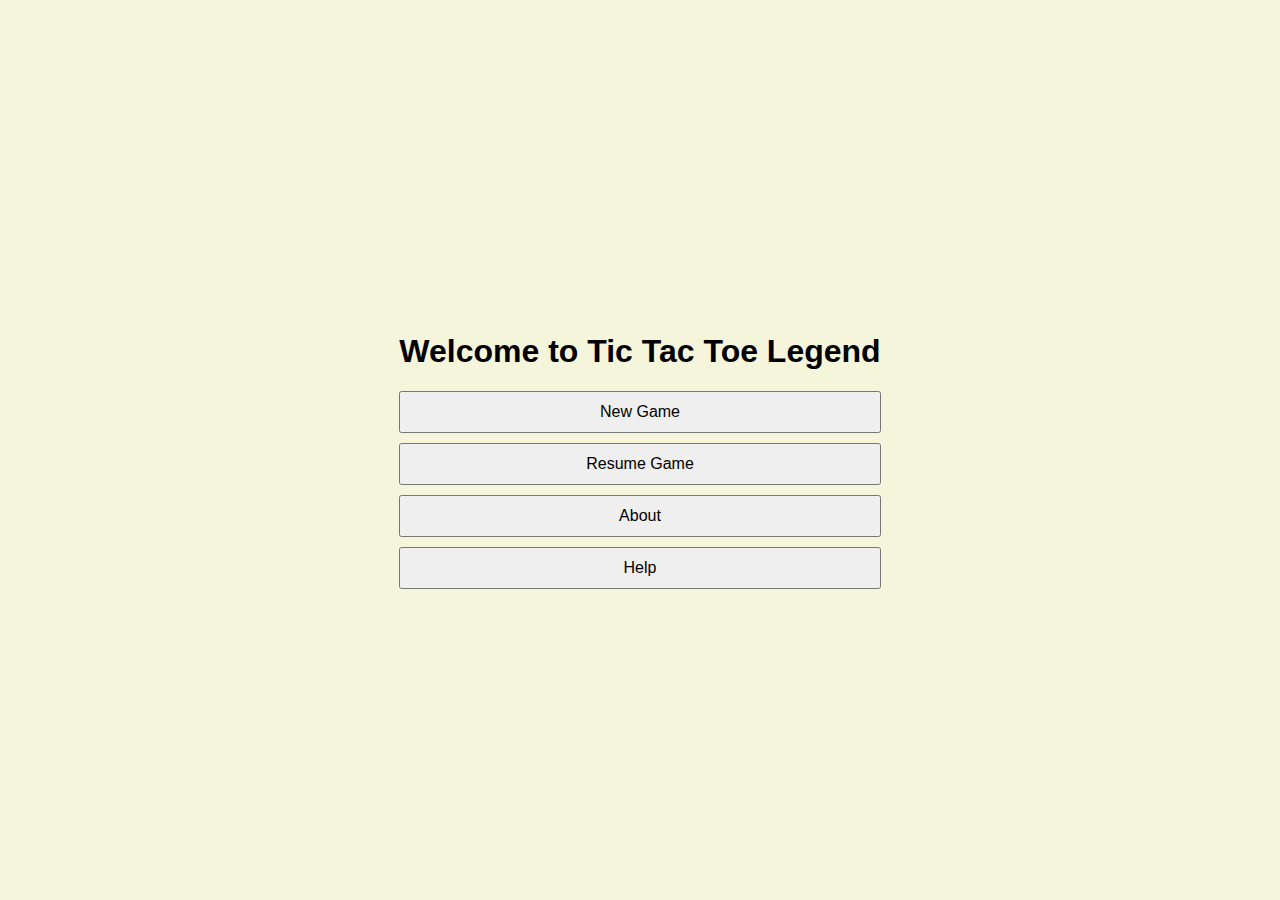
<file: index.html>
<!DOCTYPE html>
<html lang="en">
<head>
    <meta charset="UTF-8">
    <meta name="viewport" content="width=device-width, initial-scale=1.0">
    <title>Tic Tac Toe Legend - Home</title>
    <link rel="stylesheet" href="styles.css">
</head>
<body>
    <div id="home">
        <h1>Welcome to Tic Tac Toe Legend</h1>
        <div id="menu">
            <button onclick="window.location.href='game.html'">New Game</button>
            <button onclick="window.location.href='game.html'">Resume Game</button>
            <button onclick="window.location.href='about.html'">About</button>
            <button onclick="window.location.href='help.html'">Help</button>
        </div>
    </div>
</body>
</html>
</file>
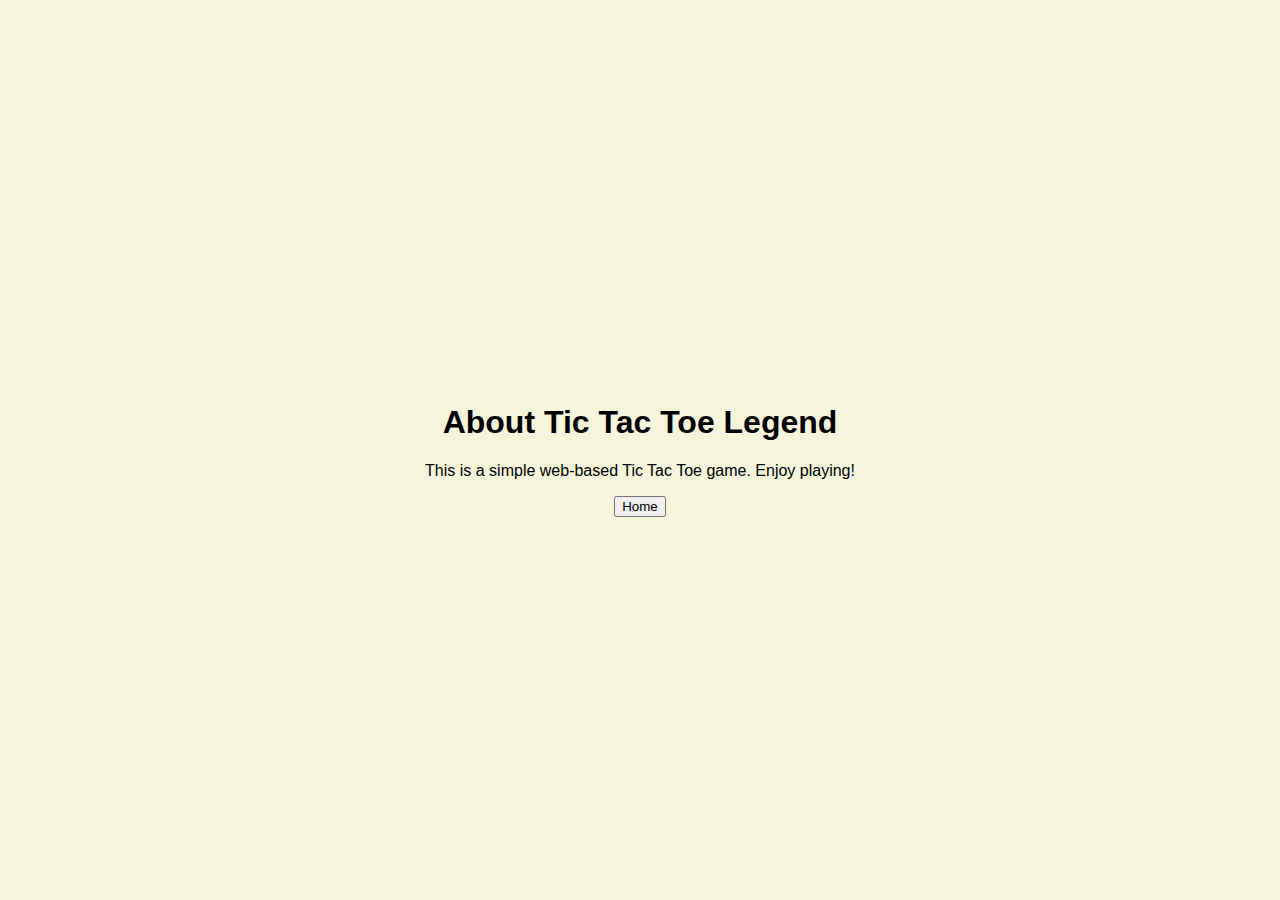
<file: about.html>
<!DOCTYPE html>
<html lang="en">
<head>
    <meta charset="UTF-8">
    <meta name="viewport" content="width=device-width, initial-scale=1.0">
    <title>About - Tic Tac Toe Legend</title>
    <link rel="stylesheet" href="styles.css">
</head>
<body>
    <div id="about">
        <h1>About Tic Tac Toe Legend</h1>
        <p>This is a simple web-based Tic Tac Toe game. Enjoy playing!</p>
        <button onclick="window.location.href='index.html'">Home</button>
    </div>
</body>
</html>
</file>
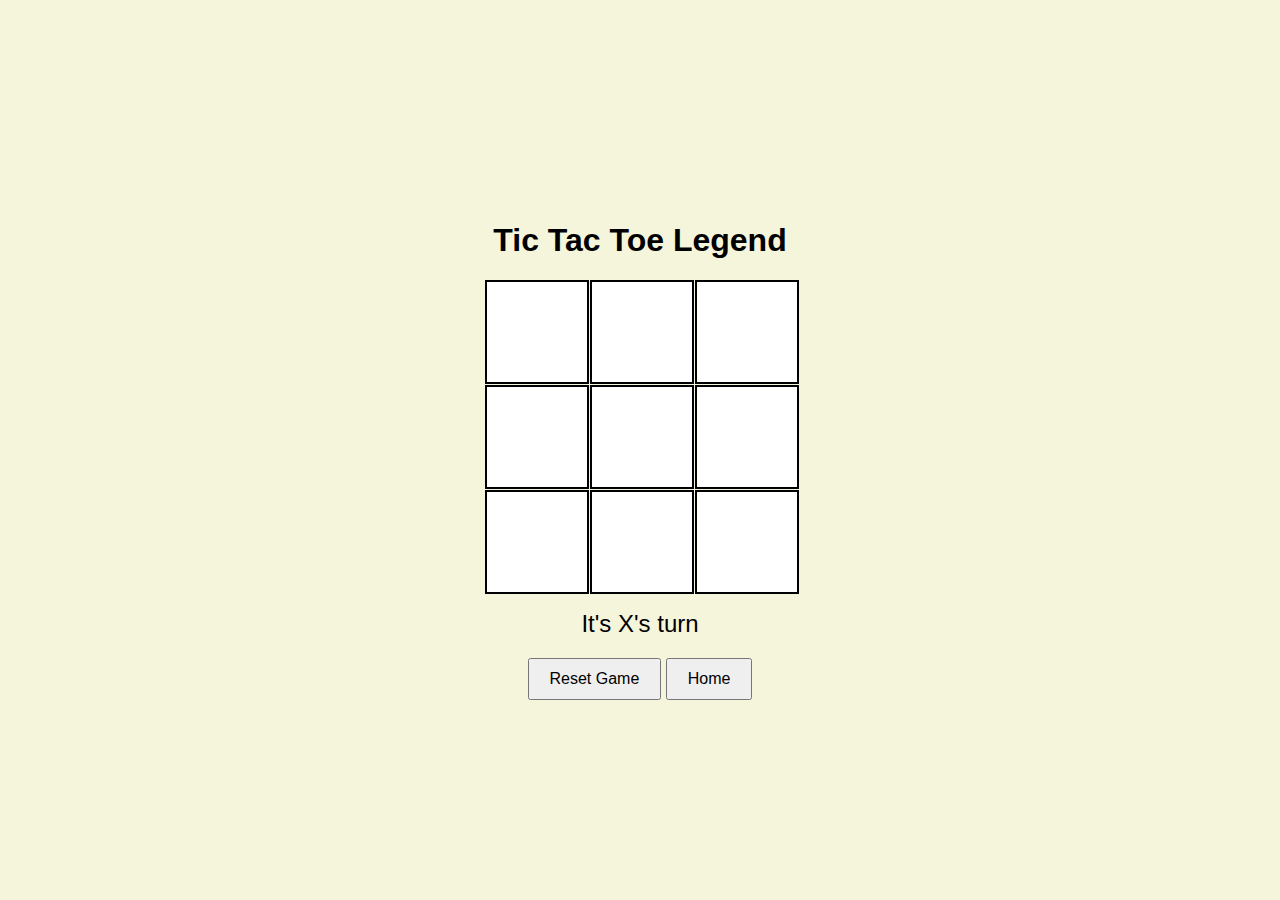
<file: game.html>
<!DOCTYPE html>
<html lang="en">
<head>
    <meta charset="UTF-8">
    <meta name="viewport" content="width=device-width, initial-scale=1.0">
    <title>Tic Tac Toe Legend - Game</title>
    <link rel="stylesheet" href="styles.css">
</head>
<body>
    <div id="game">
        <h1>Tic Tac Toe Legend</h1>
        <div id="board">
            <div class="cell" data-index="0"></div>
            <div class="cell" data-index="1"></div>
            <div class="cell" data-index="2"></div>
            <div class="cell" data-index="3"></div>
            <div class="cell" data-index="4"></div>
            <div class="cell" data-index="5"></div>
            <div class="cell" data-index="6"></div>
            <div class="cell" data-index="7"></div>
            <div class="cell" data-index="8"></div>
        </div>
        <div id="status"></div>
        <button id="reset">Reset Game</button>
        <button onclick="window.location.href='index.html'">Home</button>
    </div>
    <script src="script.js"></script>
</body>
</html>
</file>
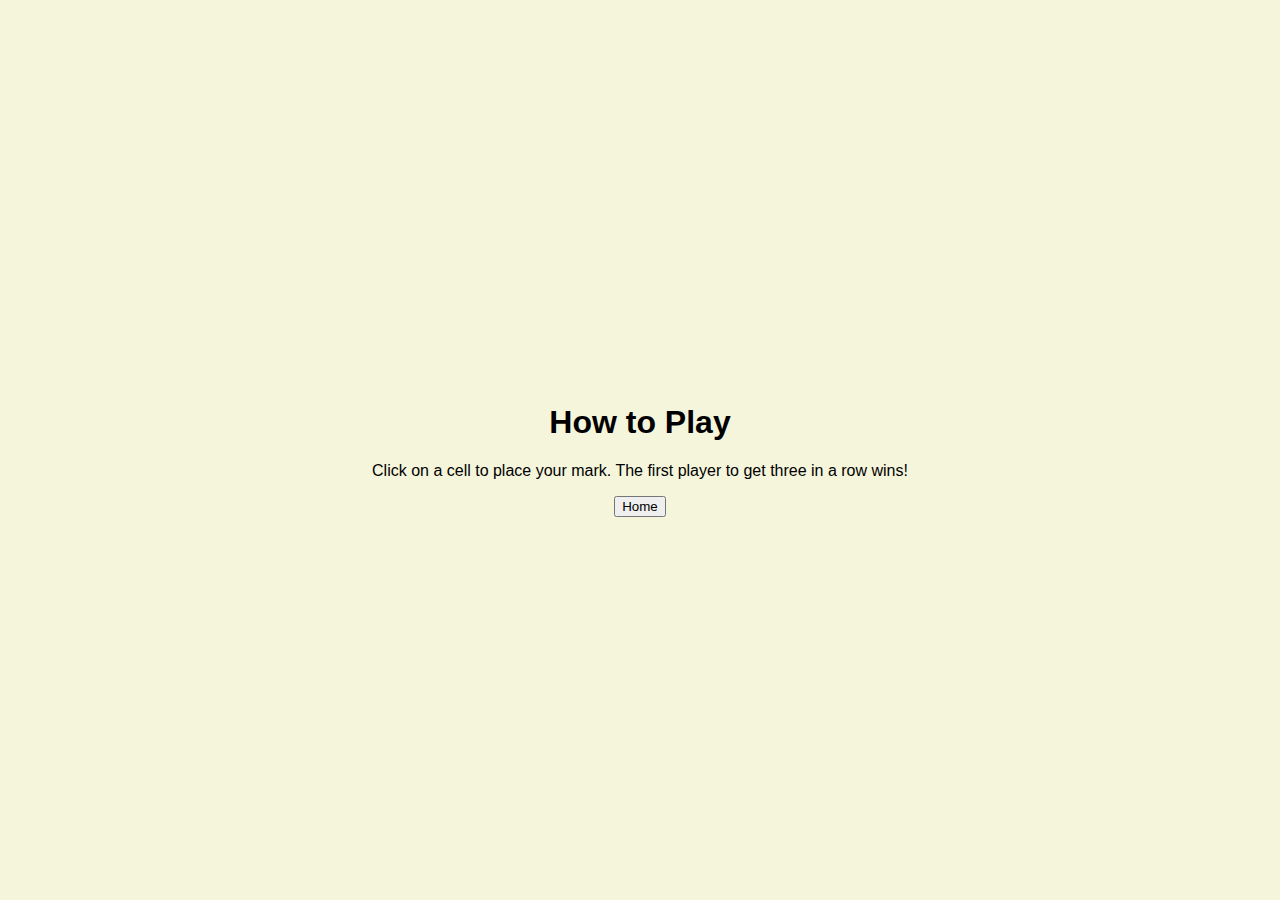
<file: help.html>
<!DOCTYPE html>
<html lang="en">
<head>
    <meta charset="UTF-8">
    <meta name="viewport" content="width=device-width, initial-scale=1.0">
    <title>Help - Tic Tac Toe Legend</title>
    <link rel="stylesheet" href="styles.css">
</head>
<body>
    <div id="help">
        <h1>How to Play</h1>
        <p>Click on a cell to place your mark. The first player to get three in a row wins!</p>
        <button onclick="window.location.href='index.html'">Home</button>
    </div>
</body>
</html>
</file>
<file: styles.css>
body {
    font-family: Arial, sans-serif;
    display: flex;
    justify-content: center;
    align-items: center;
    height: 100vh;
    background-color: beige; /* Changed background color to beige */
    margin: 0;
    flex-direction: column;
    text-align: center;
}

#game, #home, #about, #help {
    text-align: center;
}

#menu {
    display: flex;
    flex-direction: column;
    gap: 10px;
}

#menu button, #game button {
    padding: 10px 20px;
    font-size: 1em;
    cursor: pointer;
}

#board {
    display: grid;
    grid-template-columns: repeat(3, 100px);
    grid-template-rows: repeat(3, 100px);
    gap: 5px;
    margin-bottom: 20px;
}

.cell {
    display: flex;
    justify-content: center;
    align-items: center;
    width: 100px;
    height: 100px;
    background-color: #fff;
    border: 2px solid #000;
    font-size: 2em;
    cursor: pointer;
}

#status {
    margin-bottom: 20px;
    font-size: 1.5em;
}
</file>
